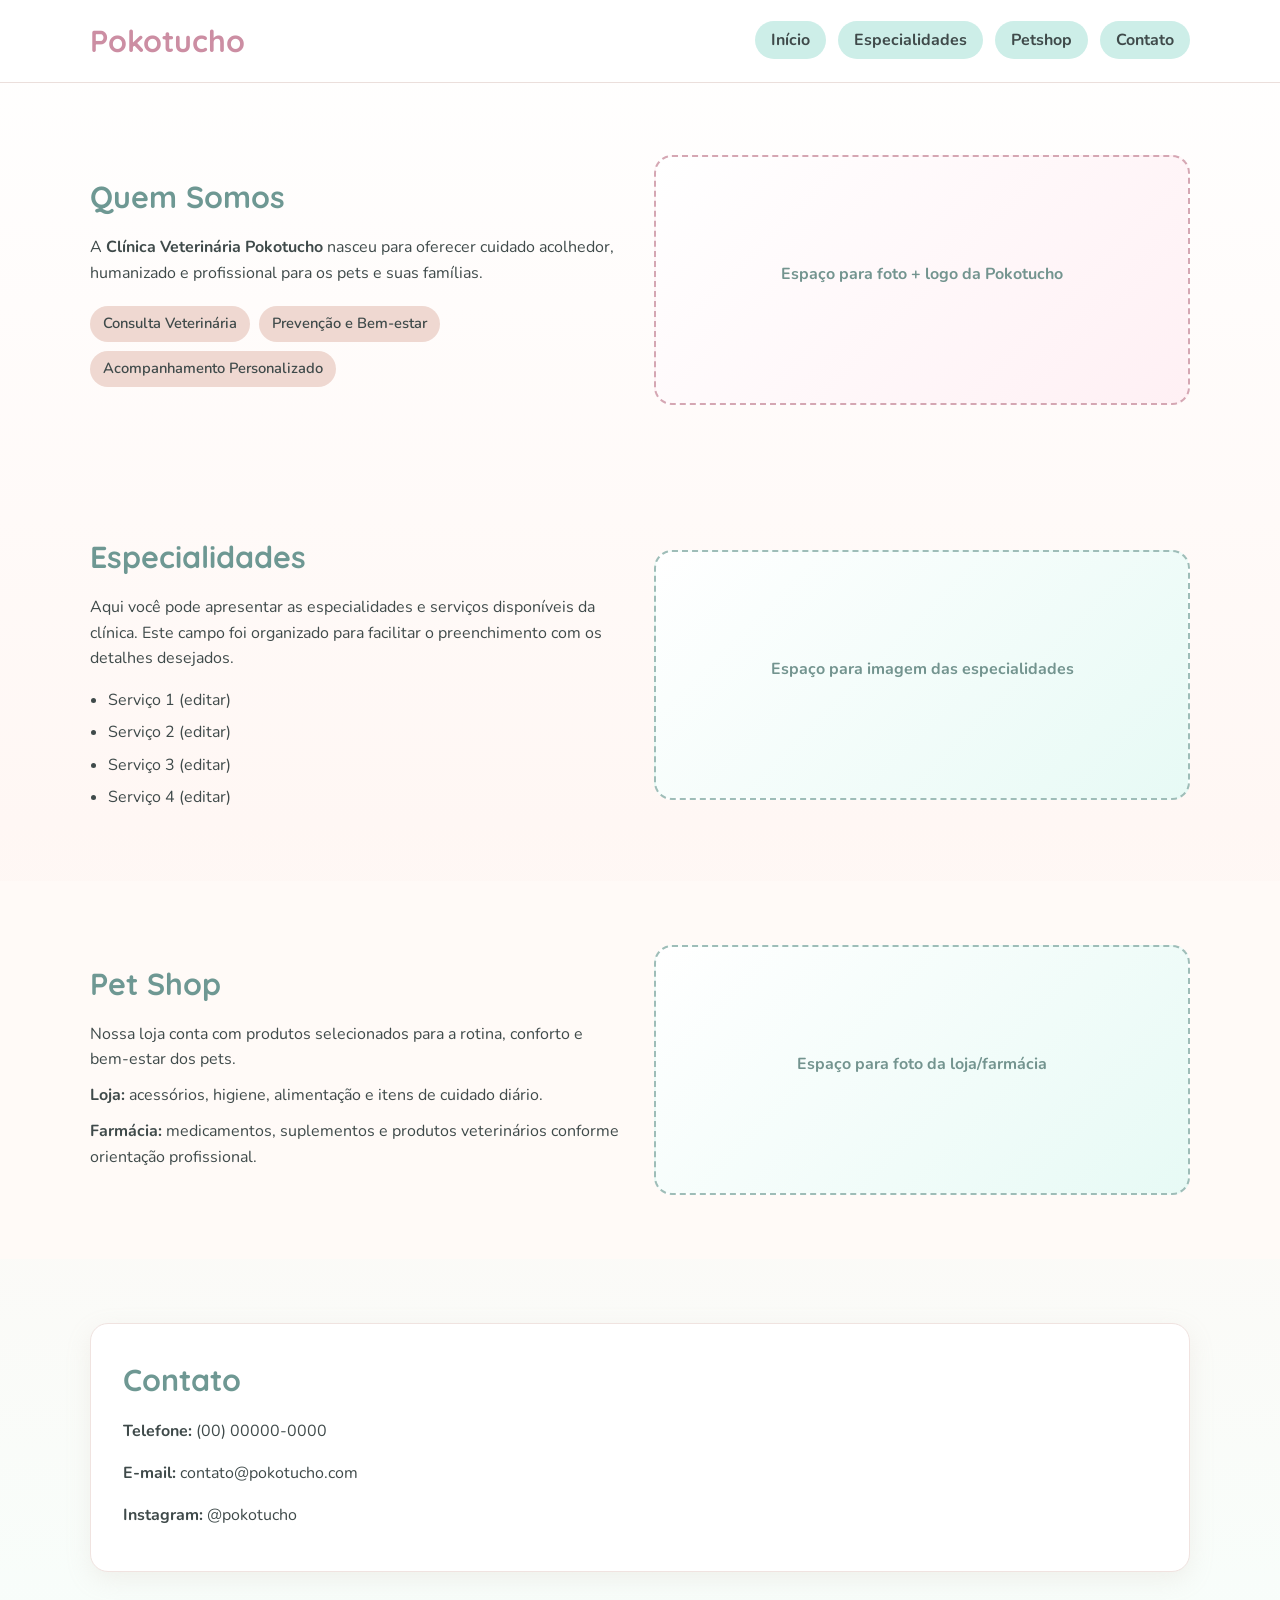
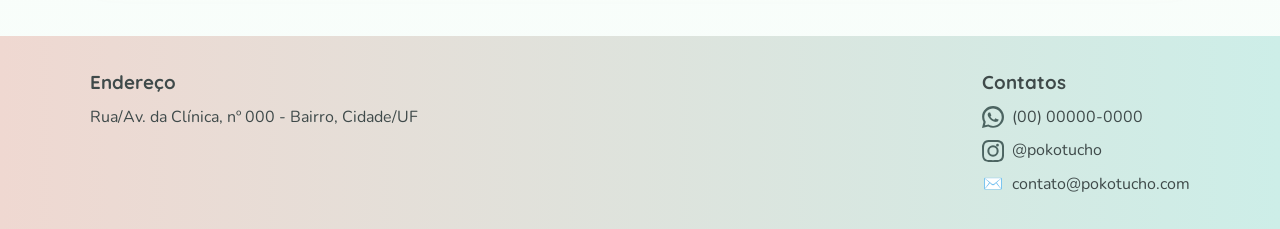
<file: pokotucho.html>
<!DOCTYPE html>
<html lang="pt-BR">
  <head>
    <meta charset="UTF-8" />
    <meta name="viewport" content="width=device-width, initial-scale=1.0" />
    <title>Clínica Veterinária Pokotucho</title>
    <link rel="preconnect" href="https://fonts.googleapis.com" />
    <link rel="preconnect" href="https://fonts.gstatic.com" crossorigin />
    <link
      href="https://fonts.googleapis.com/css2?family=Nunito:wght@400;600;700&family=Quicksand:wght@500;700&display=swap"
      rel="stylesheet"
    />
    <link rel="stylesheet" href="pokotucho.css" />
  </head>
  <body>
    <header class="site-header">
      <div class="container nav-wrapper">
        <h1 class="brand">Pokotucho</h1>
        <nav>
          <ul class="nav-list">
            <li><a href="#inicio">Início</a></li>
            <li><a href="#especialidades">Especialidades</a></li>
            <li><a href="#petshop">Petshop</a></li>
            <li><a href="#contato">Contato</a></li>
          </ul>
        </nav>
      </div>
    </header>

    <main>
      <section id="inicio" class="section hero">
        <div class="container grid-two-columns">
          <div>
            <h2>Quem Somos</h2>
            <p>
              A <strong>Clínica Veterinária Pokotucho</strong> nasceu para
              oferecer cuidado acolhedor, humanizado e profissional para os
              pets e suas famílias.
            </p>
            <div class="service-tags">
              <span>Consulta Veterinária</span>
              <span>Prevenção e Bem-estar</span>
              <span>Acompanhamento Personalizado</span>
            </div>
          </div>
          <div
            class="image-placeholder logo-box"
            role="img"
            aria-label="Espaço para foto com logo da clínica"
          >
            <p>Espaço para foto + logo da Pokotucho</p>
          </div>
        </div>
      </section>

      <section id="especialidades" class="section">
        <div class="container grid-two-columns">
          <div>
            <h2>Especialidades</h2>
            <p>
              Aqui você pode apresentar as especialidades e serviços
              disponíveis da clínica. Este campo foi organizado para facilitar
              o preenchimento com os detalhes desejados.
            </p>
            <ul class="custom-list">
              <li>Serviço 1 (editar)</li>
              <li>Serviço 2 (editar)</li>
              <li>Serviço 3 (editar)</li>
              <li>Serviço 4 (editar)</li>
            </ul>
          </div>
          <div
            class="image-placeholder"
            role="img"
            aria-label="Espaço para imagem das especialidades"
          >
            <p>Espaço para imagem das especialidades</p>
          </div>
        </div>
      </section>

      <section id="petshop" class="section section-highlight">
        <div class="container grid-two-columns">
          <div>
            <h2>Pet Shop</h2>
            <p>
              Nossa loja conta com produtos selecionados para a rotina,
              conforto e bem-estar dos pets.
            </p>
            <p>
              <strong>Loja:</strong> acessórios, higiene, alimentação e itens de
              cuidado diário.
            </p>
            <p>
              <strong>Farmácia:</strong> medicamentos, suplementos e produtos
              veterinários conforme orientação profissional.
            </p>
          </div>
          <div
            class="image-placeholder"
            role="img"
            aria-label="Espaço para imagem do pet shop e farmácia"
          >
            <p>Espaço para foto da loja/farmácia</p>
          </div>
        </div>
      </section>

      <section id="contato" class="section">
        <div class="container contact-card">
          <h2>Contato</h2>
          <div class="contact-grid">
            <p><strong>Telefone:</strong> (00) 00000-0000</p>
            <p><strong>E-mail:</strong> contato@pokotucho.com</p>
            <p><strong>Instagram:</strong> @pokotucho</p>
          </div>
        </div>
      </section>
    </main>

    <footer class="site-footer">
      <div class="container footer-content">
        <div>
          <h3>Endereço</h3>
          <p>Rua/Av. da Clínica, nº 000 - Bairro, Cidade/UF</p>
        </div>
        <div>
          <h3>Contatos</h3>
          <ul class="footer-contacts">
            <li>
              <span class="icon" aria-hidden="true">
                <svg viewBox="0 0 24 24">
                  <path
                    d="M20.5 3.5A11.9 11.9 0 0 0 12 0C5.4 0 .1 5.2.1 11.7c0 2 .5 4 1.5 5.8L0 24l6.7-1.7c1.7.9 3.5 1.4 5.3 1.4h.1c6.6 0 11.9-5.2 11.9-11.7 0-3.1-1.2-6-3.5-8.5Zm-8.4 18.2h-.1c-1.6 0-3.2-.5-4.5-1.3l-.3-.2-4 .9.9-3.9-.2-.3c-.9-1.4-1.4-3-1.4-4.7C2.5 6.8 6.7 2.7 12 2.7c2.5 0 4.9 1 6.7 2.8a9.2 9.2 0 0 1 2.8 6.7c0 5.2-4.2 9.5-9.4 9.5Zm5.2-7.2c-.3-.1-1.8-.9-2.1-1-.3-.1-.5-.1-.7.1-.2.3-.8 1-.9 1.2-.2.2-.3.2-.6.1-.3-.1-1.2-.4-2.2-1.3-.8-.7-1.3-1.5-1.5-1.8-.2-.3 0-.4.1-.6.1-.1.3-.3.4-.4.1-.1.2-.3.3-.5.1-.2.1-.4 0-.5-.1-.1-.7-1.6-1-2.2-.2-.6-.5-.5-.7-.5h-.6c-.2 0-.5.1-.7.3-.2.3-.9.9-.9 2.2s1 2.5 1.1 2.7c.1.2 2 3.1 4.8 4.3.7.3 1.3.5 1.7.6.7.2 1.4.2 1.9.1.6-.1 1.8-.7 2-1.3.3-.6.3-1.2.2-1.3 0-.2-.2-.2-.5-.4Z"
                  />
                </svg>
              </span>
              <span>(00) 00000-0000</span>
            </li>
            <li>
              <span class="icon" aria-hidden="true">
                <svg viewBox="0 0 24 24">
                  <path
                    d="M12 2.2c3.2 0 3.6 0 4.8.1 1.1.1 1.7.2 2.1.4.6.2 1 .5 1.5 1 .5.5.8.9 1 1.5.2.4.3 1 .4 2.1.1 1.2.1 1.6.1 4.8s0 3.6-.1 4.8c-.1 1.1-.2 1.7-.4 2.1-.2.6-.5 1-1 1.5-.5.5-.9.8-1.5 1-.4.2-1 .3-2.1.4-1.2.1-1.6.1-4.8.1s-3.6 0-4.8-.1c-1.1-.1-1.7-.2-2.1-.4-.6-.2-1-.5-1.5-1-.5-.5-.8-.9-1-1.5-.2-.4-.3-1-.4-2.1C2.2 15.6 2.2 15.2 2.2 12s0-3.6.1-4.8c.1-1.1.2-1.7.4-2.1.2-.6.5-1 1-1.5.5-.5.9-.8 1.5-1 .4-.2 1-.3 2.1-.4C8.4 2.2 8.8 2.2 12 2.2Zm0-2.2C8.7 0 8.2 0 7 0 5.8.1 5 .3 4.3.6 3.5.9 2.9 1.2 2.2 1.9c-.7.7-1 1.3-1.3 2.1C.3 4.8.1 5.6 0 6.8 0 8 .1 8.5.1 12s0 4 .1 5.2c.1 1.2.3 2 .6 2.7.3.8.6 1.4 1.3 2.1.7.7 1.3 1 2.1 1.3.7.3 1.5.5 2.7.6 1.2.1 1.7.1 5.2.1s4 0 5.2-.1c1.2-.1 2-.3 2.7-.6.8-.3 1.4-.6 2.1-1.3.7-.7 1-1.3 1.3-2.1.3-.7.5-1.5.6-2.7.1-1.2.1-1.7.1-5.2s0-4-.1-5.2c-.1-1.2-.3-2-.6-2.7-.3-.8-.6-1.4-1.3-2.1-.7-.7-1.3-1-2.1-1.3-.7-.3-1.5-.5-2.7-.6C15.8 0 15.3 0 12 0Zm0 5.8A6.2 6.2 0 1 0 12 18.2 6.2 6.2 0 0 0 12 5.8Zm0 10.2a4 4 0 1 1 0-8 4 4 0 0 1 0 8Zm6.4-10.4a1.5 1.5 0 1 1-3 0 1.5 1.5 0 0 1 3 0Z"
                  />
                </svg>
              </span>
              <span>@pokotucho</span>
            </li>
            <li>
              <span class="icon" aria-hidden="true">✉️</span>
              <span>contato@pokotucho.com</span>
            </li>
          </ul>
        </div>
      </div>
    </footer>
  </body>
</html>
</file>
<file: pokotucho.css>
:root {
  --rosa-bege: #efd8d1;
  --branco: #ffffff;
  --verde-agua: #cdeee8;
  --texto: #3f4a4a;
  --destaque: #efb8c8;
}

* {
  box-sizing: border-box;
  margin: 0;
  padding: 0;
}

body {
  font-family: 'Nunito', sans-serif;
  color: var(--texto);
  background: linear-gradient(180deg, #fff 0%, #fff7f4 45%, #f6fffc 100%);
  line-height: 1.6;
}

.container {
  width: min(1100px, 92%);
  margin: 0 auto;
}

.site-header {
  position: sticky;
  top: 0;
  z-index: 10;
  background-color: rgba(255, 255, 255, 0.93);
  backdrop-filter: blur(4px);
  border-bottom: 1px solid #ebdfdc;
}

.nav-wrapper {
  display: flex;
  justify-content: space-between;
  align-items: center;
  min-height: 82px;
}

.brand {
  font-family: 'Quicksand', sans-serif;
  font-size: 1.9rem;
  color: #cc8ea3;
}

.nav-list {
  list-style: none;
  display: flex;
  gap: 0.75rem;
  flex-wrap: wrap;
}

.nav-list a {
  text-decoration: none;
  color: var(--texto);
  background-color: var(--verde-agua);
  padding: 0.5rem 1rem;
  border-radius: 999px;
  font-weight: 700;
  transition: 0.2s ease;
}

.nav-list a:hover {
  background-color: var(--destaque);
  transform: translateY(-2px);
}

.section {
  padding: 4rem 0;
}

.hero {
  padding-top: 4.5rem;
}

.grid-two-columns {
  display: grid;
  grid-template-columns: repeat(2, minmax(0, 1fr));
  gap: 1.8rem;
  align-items: center;
}

h2 {
  font-family: 'Quicksand', sans-serif;
  color: #6e9893;
  margin-bottom: 0.85rem;
  font-size: 1.9rem;
}

p {
  margin-bottom: 0.65rem;
}

.service-tags {
  display: flex;
  flex-wrap: wrap;
  gap: 0.6rem;
  margin-top: 1.2rem;
}

.service-tags span {
  background-color: var(--rosa-bege);
  border-radius: 999px;
  padding: 0.38rem 0.8rem;
  font-size: 0.92rem;
  font-weight: 600;
}

.custom-list {
  padding-left: 1.15rem;
  margin-top: 1rem;
}

.custom-list li {
  margin-bottom: 0.42rem;
}

.image-placeholder {
  min-height: 250px;
  border: 2px dashed #9ebdb8;
  background: linear-gradient(135deg, #ffffff, #e7faf5);
  border-radius: 18px;
  display: grid;
  place-items: center;
  text-align: center;
  padding: 1rem;
  color: #73948f;
  font-weight: 700;
}

.logo-box {
  border-color: #d5a7b3;
  background: linear-gradient(135deg, #fff, #fff0f4);
}

.section-highlight {
  background-color: #fffaf7;
}

.contact-card {
  background-color: var(--branco);
  border: 1px solid #f0e3e0;
  border-radius: 18px;
  box-shadow: 0 8px 24px rgba(197, 175, 167, 0.17);
  padding: 2rem;
}

.contact-grid {
  display: grid;
  gap: 0.4rem;
}

.site-footer {
  background: linear-gradient(90deg, var(--rosa-bege), var(--verde-agua));
  padding: 2rem 0;
}

.site-footer h3 {
  font-family: 'Quicksand', sans-serif;
  margin-bottom: 0.4rem;
}

.footer-content {
  display: flex;
  justify-content: space-between;
  gap: 1.2rem;
  flex-wrap: wrap;
}

.footer-contacts {
  list-style: none;
  display: grid;
  gap: 0.5rem;
}

.footer-contacts li {
  display: flex;
  align-items: center;
  gap: 0.5rem;
}

.icon {
  width: 22px;
  height: 22px;
  display: inline-flex;
  align-items: center;
  justify-content: center;
}

.icon svg {
  width: 100%;
  height: 100%;
  fill: #4c6461;
}

@media (max-width: 820px) {
  .nav-wrapper {
    flex-direction: column;
    justify-content: center;
    gap: 0.75rem;
    padding: 0.8rem 0;
  }

  .grid-two-columns {
    grid-template-columns: 1fr;
  }

  .section {
    padding: 3rem 0;
  }
}
</file>
